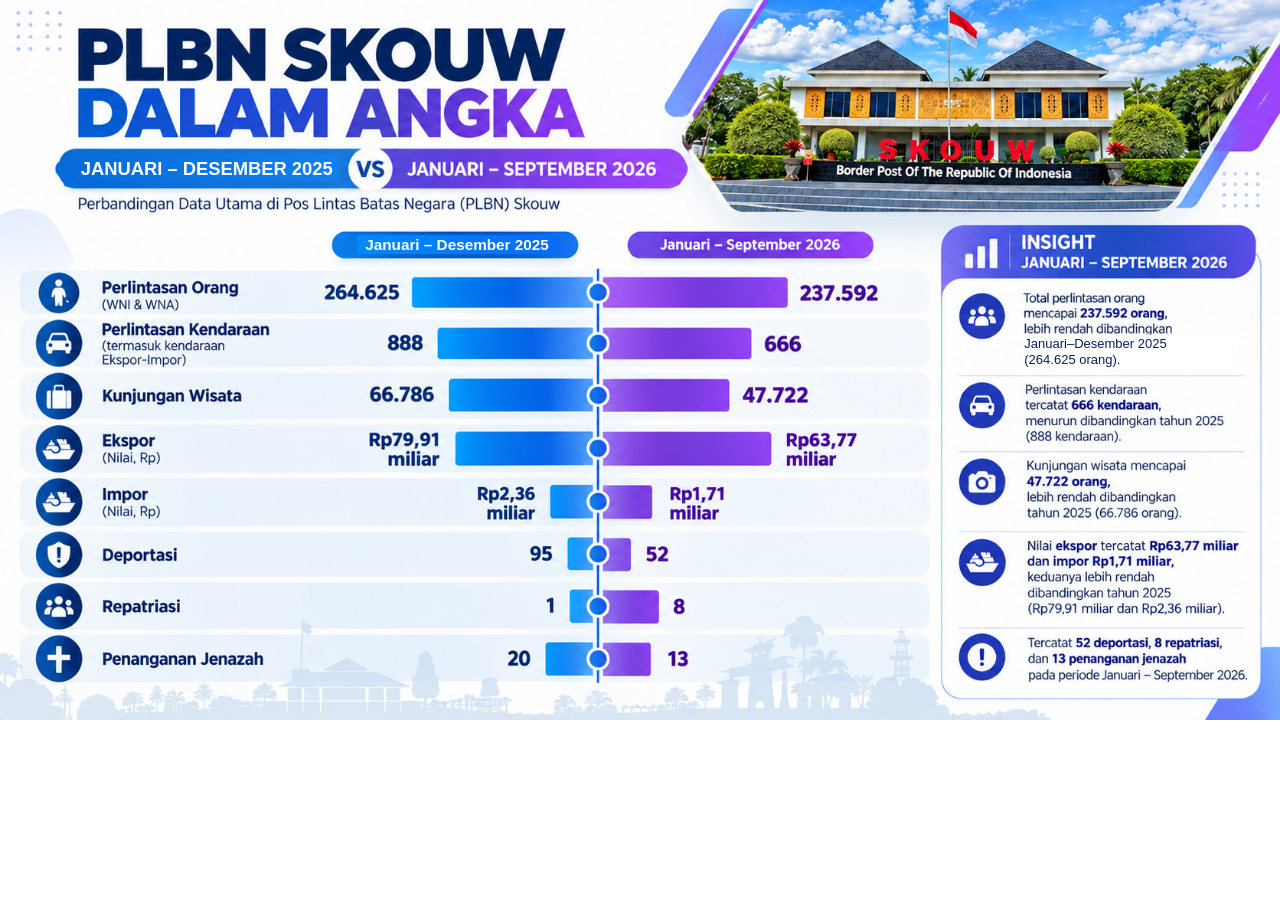
<file: site/dalam-angka.html>
<!doctype html><html lang="id"><meta charset="utf-8"><meta name="viewport" content="width=device-width,initial-scale=1"><title>PLBN Skouw dalam Angka — Januari–Desember 2025 vs Januari–September 2026</title><style>body{margin:0;background:#fff}figure{position:relative;margin:0}img{display:block;width:100%;height:auto}</style><figure><img src="assets/skouw-dalam-angka-2025-2026.png" alt="PLBN Skouw dalam Angka: Januari–Desember 2025 vs Januari–September 2026"><svg xmlns="http://www.w3.org/2000/svg" viewBox="0 0 1672 940" aria-hidden="true" style="position:absolute;inset:0;width:100%;height:100%;pointer-events:none"><defs><linearGradient id="period-top"><stop stop-color="#066cdb"/><stop offset="1" stop-color="#137fef"/></linearGradient><linearGradient id="period-chart"><stop stop-color="#008af5"/><stop offset="1" stop-color="#086bf5"/></linearGradient></defs><rect x="99" y="201" width="344" height="35" rx="4" fill="url(#period-top)"/><text x="270" y="228" text-anchor="middle" fill="white" font-family="Arial,sans-serif" font-size="24" font-weight="700">JANUARI – DESEMBER 2025</text><rect x="466" y="307" width="266" height="25" fill="url(#period-chart)"/><text x="597" y="327" text-anchor="middle" fill="white" font-family="Arial,sans-serif" font-size="20" font-weight="700">Januari – Desember 2025</text><rect x="1334" y="437" width="282" height="42" fill="white"/><text x="1338" y="455" fill="#091e60" font-family="Arial,sans-serif" font-size="17">Januari–Desember 2025<tspan x="1338" dy="21">(264.625 orang).</tspan></text></svg></figure></html>
</file>
